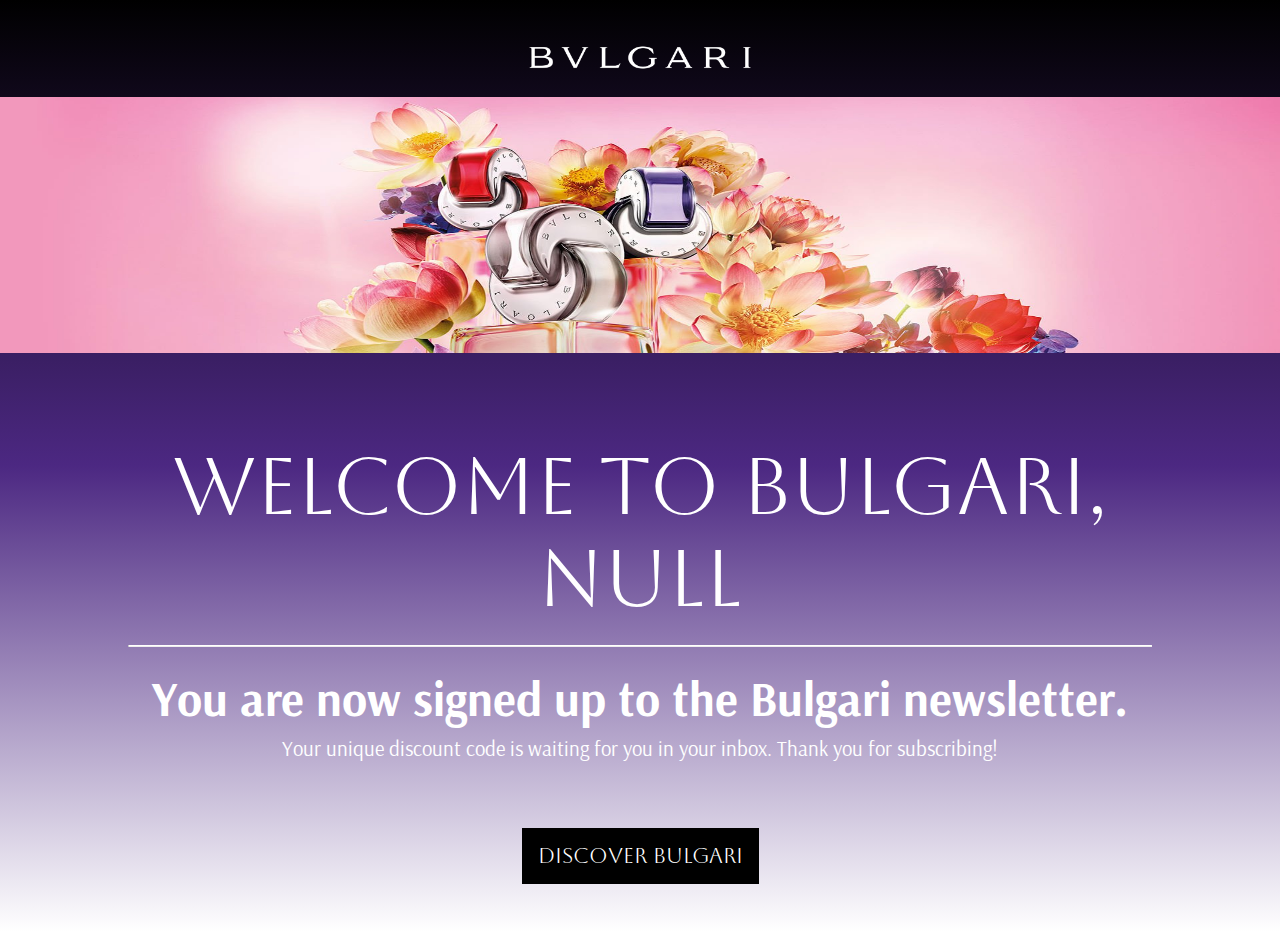
<file: welcome.html>
<!DOCTYPE html>
<html lang="en">
<head>
    <meta charset="UTF-8">
    <meta http-equiv="X-UA-Compatible" content="IE=edge">
    <meta name="viewport" content="width=device-width, initial-scale=1.0">
    <link rel="preconnect" href="https://fonts.googleapis.com/">
    <link rel="preconnect" href="https://fonts.gstatic.com/" crossorigin>
    <link rel="stylesheet" href="https://fonts.googleapis.com/css?family=Aboreto">
    <link rel="stylesheet" href="https://fonts.googleapis.com/css?family=Arsenal">
    <link rel="stylesheet" href="/styles/styles2.css">
    <title>Welcome to Bulgari!</title>
    <script src="/scripts/index.js" defer></script>
</head>
<body>

    <header id="welcome-header">
        <nav>
            <img src="/assets/logo.png">
        </nav>
    </header>

    <div>
        <img id="collection-photo" src="/assets/collection.jpeg">
    </div>

    <div id="welcome-container">
        <div id="welcome">
            <p data-name class="w-text" id="w-name"></p> 
            <hr id="w-line">
            <h2 class="w-text" id="w-title">You are now signed up to the Bulgari newsletter.</h2>
            <p class="w-text" id="w-subtitle">Your unique discount code is waiting for you in your inbox. Thank you for subscribing!</p>
        </div>
    
        <div id="discover">
            <a href="https://www.bulgari.com/">Discover Bulgari</a>
        </div>
    </div>

</body>
</html>
</file>
<file: styles/styles2.css>
* {
  margin: 0;
  padding: 0;
  box-sizing: border-box;
}

@media screen and (max-device-width: 768px) and (max-device-height: 1024px) {
  * {
    overflow-x: hidden;
  }
  #main-header {
    display: none;
  }
  #logo-insert {
    display: block !important;
  }
  #hamburger-menu {
    display: inline !important;
  }
  #headline {
    background-position: 65% !important;
    overflow: hidden;
  }
  #headline-container {
    margin: 3rem !important;
    margin-top: 1rem !important;
    padding: 1rem !important;
  }
  #headline-main {
    margin-top: 0 !important;
  }
  #headline-main > .headline-media {
    font-size: 4.2rem;
    text-align: left;
    width: 100% !important;
  }
  #headline-sub {
    text-align: left !important;
    width: 70% !important;
  }
  #about {
    height: 35rem !important;
    overflow-y: hidden;
    padding: 1rem !important;
  }
  .about-text {
    padding: 1rem !important;
  }
  #about-title, #about-subtitle {
    text-align: center !important;
    width: 100% !important;
  }
  #about-title {
    font-size: 5rem !important;
  }
  #about-subtitle {
    font-size: 2rem !important;
  }
  #about-description {
    text-align: justify !important;
    width: 95% !important;
    margin-left: auto;
    margin-right: auto;
  }
  #more-container {
    display: flex !important;
    flex-direction: column !important;
  }
  #more-info h3 {
    font-size: 1.9rem !important;
  }
  .notes h4, .notes p {
    width: 75%;
    margin-left: auto;
    margin-right: auto;
  }
  #collection {
    display: block !important;
    height: auto !important;
  }
  iframe {
    margin-left: auto !important;
    margin-right: auto !important;
    width: 42rem;
    height: 22rem;
  }
  #others > ul > li,
#brand > ul > li,
input[type=submit] {
    font-size: 0.9rem !important;
  }
  #welcome-header nav img {
    width: 10rem !important;
  }
  #subscribe-duplicate {
    display: block !important;
  }
  #subscribe-duplicate-wrap {
    width: 70% !important;
    margin-left: auto;
    margin-right: auto;
  }
  footer {
    grid-template-columns: 42.5% 42.5% 15% !important;
    height: auto;
  }
  #subscribe {
    display: none;
  }
  #collection-photo {
    height: 10rem !important;
  }
  #w-name {
    font-size: 2.8rem !important;
  }
  #w-title, #w-subtitle {
    font-size: 1.2rem !important;
  }
  #discover {
    margin-top: 2rem !important;
  }
  #discover a:link,
#discover a:visited,
#discover a:hover,
#discover a:active {
    font-size: 0.8rem !important;
  }
}
@media screen and (max-device-width: 380px) and (max-device-height: 740px) {
  * {
    overflow-x: hidden;
  }
  #main-header {
    display: none;
  }
  #logo-insert {
    display: block !important;
    top: 10px !important;
    left: 10px !important;
    position: absolute;
    display: none;
  }
  #small-logo {
    width: auto;
    height: 20px !important;
  }
  #hamburger-menu {
    display: inline !important;
    top: 10px !important;
    right: 10px !important;
    width: 20px !important;
    height: 20px !important;
  }
  #hamburger-menu li {
    font-size: 0.7rem !important;
    line-height: 1.5rem !important;
  }
  #headline {
    background-position: 70% !important;
  }
  #headline-container {
    margin: 1.5rem !important;
  }
  #headline-main h1 {
    font-size: 2.4rem !important;
    text-align: center !important;
  }
  #headline-sub {
    width: 100% !important;
    padding-top: 2.3rem !important;
  }
  #headline-sub h3 {
    font-size: 1.2rem !important;
    text-align: center !important;
  }
  #headline-sub p {
    font-size: 1rem !important;
    text-align: center !important;
    letter-spacing: 0 !important;
    width: 60%;
    margin-left: auto;
    margin-right: auto;
  }
  #about-title {
    font-size: 3rem !important;
  }
  #about-subtitle {
    font-size: 1.6rem !important;
  }
  #about-description {
    font-size: 0.9rem !important;
  }
  #more-info {
    padding: 1.8rem !important;
  }
  #more-info h3 {
    padding: 0 !important;
    padding-top: 1.2rem !important;
    font-size: 1.5rem !important;
    letter-spacing: 0.2rem !important;
  }
  .notes h4 {
    font-size: 1.3rem !important;
    letter-spacing: 0 !important;
  }
  .notes p {
    font-size: 0.8rem !important;
  }
  #collection {
    padding: 1.5rem !important;
  }
  #c-main {
    font-size: 2.8rem !important;
  }
  iframe {
    width: 100%;
  }
  #others > ul > li,
#brand > ul > li,
input[type=submit] {
    font-size: 0.5rem !important;
  }
  #welcome-header nav img {
    width: 6rem !important;
  }
  #collection-photo {
    height: 5rem !important;
  }
  #welcome-container {
    margin: 1rem !important;
    padding: 1.2rem !important;
  }
  #w-name {
    font-size: 1.5rem !important;
  }
  #w-title, #w-subtitle {
    font-size: 0.7rem !important;
  }
  #discover a:link,
#discover a:visited,
#discover a:hover,
#discover a:active {
    font-size: 0.5rem !important;
    padding: 0.3rem 0.5rem !important;
  }
}
@-webkit-keyframes animated_text {
  0% {
    background-position: 0px 50%;
  }
  50% {
    background-position: 100% 50%;
  }
  100% {
    background-position: 0px 50%;
  }
}
@keyframes animated_text {
  0% {
    background-position: 0px 50%;
  }
  50% {
    background-position: 100% 50%;
  }
  100% {
    background-position: 0px 50%;
  }
}
@-webkit-keyframes fadeIn {
  0% {
    opacity: 0;
  }
  100% {
    opacity: 1;
  }
}
@keyframes fadeIn {
  0% {
    opacity: 0;
  }
  100% {
    opacity: 1;
  }
}
@-webkit-keyframes glow {
  from {
    text-shadow: 0 0 10px #fff, 0 0 20px #fff, 0 0 30px #4c2882, 0 0 40px #4c2882, 0 0 50px #4c2882, 0 0 60px #000000, 0 0 70px #000000;
  }
  to {
    text-shadow: 0 0 20px #fff, 0 0 30px #4c2882, 0 0 40px #4c2882, 0 0 50px #4c2882, 0 0 60px #000000, 0 0 70px #000000, 0 0 80px #000000;
  }
}
@keyframes glow {
  from {
    text-shadow: 0 0 10px #fff, 0 0 20px #fff, 0 0 30px #4c2882, 0 0 40px #4c2882, 0 0 50px #4c2882, 0 0 60px #000000, 0 0 70px #000000;
  }
  to {
    text-shadow: 0 0 20px #fff, 0 0 30px #4c2882, 0 0 40px #4c2882, 0 0 50px #4c2882, 0 0 60px #000000, 0 0 70px #000000, 0 0 80px #000000;
  }
}
body {
  background: rgb(255, 255, 255);
  background: linear-gradient(0deg, rgb(255, 255, 255) 0%, rgb(76, 40, 130) 50%, rgb(0, 0, 0) 100%);
  background-repeat: no-repeat;
  background-size: cover;
  height: auto;
  width: auto;
  overflow-x: hidden;
}

#welcome-header nav {
  width: 100%;
}

#welcome-header nav img {
  width: 14rem;
  height: auto;
  filter: invert(100%);
  display: block;
  margin-top: 5vmin;
  margin-left: auto;
  margin-right: auto;
}

#collection-photo {
  margin-top: 3vmin;
  height: 16rem;
  width: 100%;
}

#welcome-container {
  margin-left: 4rem;
  margin-right: 4rem;
  margin-top: 1rem;
  padding: 4rem;
}

.w-text {
  padding: 0.2rem;
}

#w-name {
  font-family: "Aboreto", serif;
  font-size: 5rem;
  text-align: center;
  color: white;
  -webkit-animation: fadeIn 6s ease-in;
          animation: fadeIn 6s ease-in;
}

#w-line {
  border-top: 0.5px solid white;
  margin-top: 2vmin;
  margin-bottom: 2vmin;
}

#w-title,
#w-subtitle {
  font-family: "Arsenal", sans-serif;
  text-align: center;
  color: white;
}

#w-title {
  font-size: 3rem;
}

#w-subtitle {
  font-size: 1.3rem;
}

#discover {
  text-align: center;
  font-family: "Aboreto", serif;
  margin-top: 5rem;
}

#discover a:link,
#discover a:visited {
  text-decoration: none;
  color: white;
  background-color: black;
  padding: 1rem 1rem;
  font-size: 1.3rem;
}

#discover a:hover,
#discover a:active {
  text-decoration: none;
  color: black;
  background-color: white;
  padding: 1rem 1rem;
  transition-duration: 0.4s;
  font-size: 1.3rem;
}/*# sourceMappingURL=styles2.css.map */
</file>
